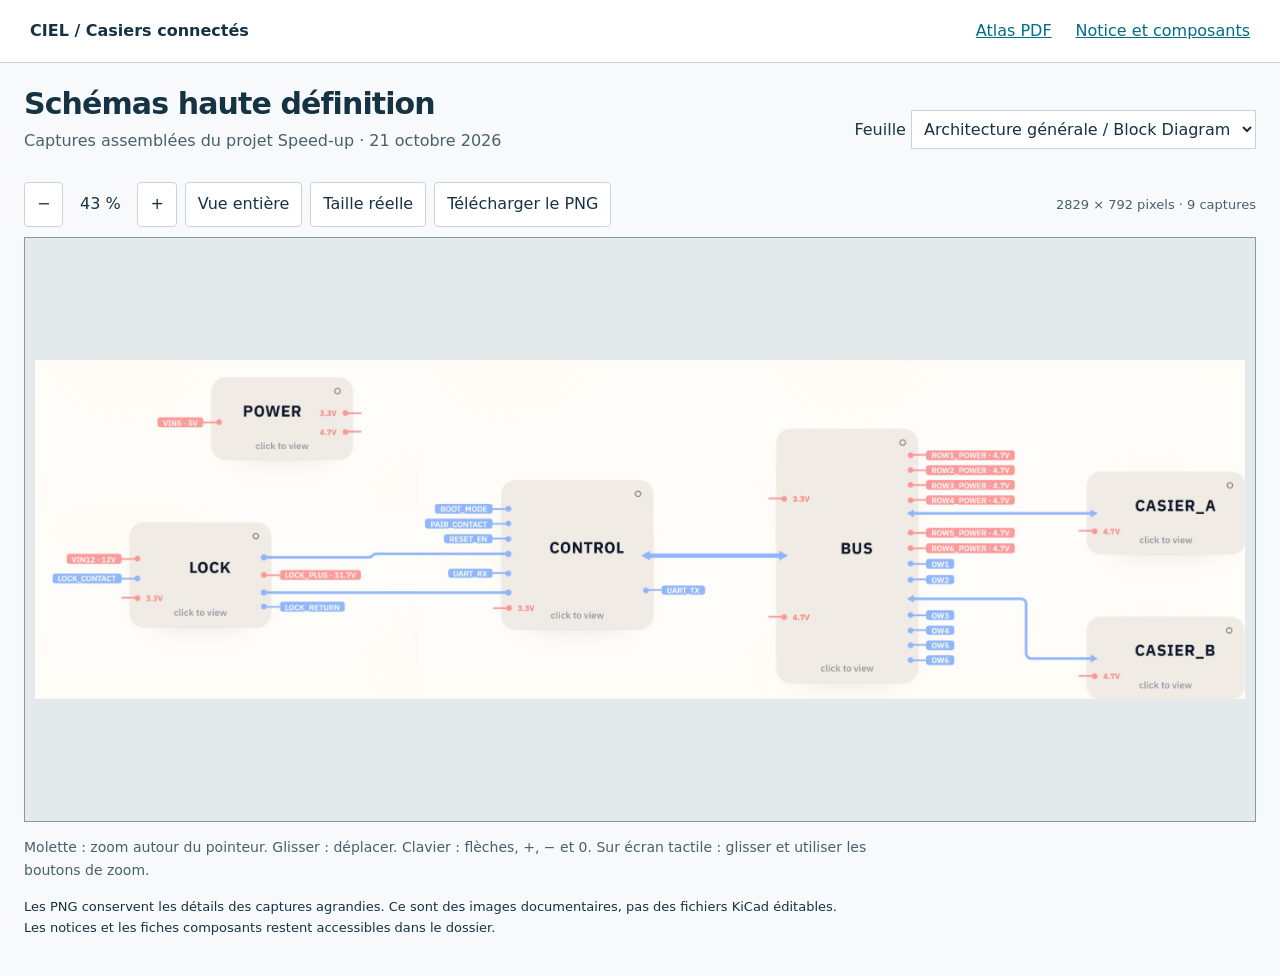
<file: haute-definition/index.html>
<!doctype html>
<html lang="fr">
<head><meta charset="utf-8"><meta name="viewport" content="width=device-width,initial-scale=1"><title>Schémas haute définition · Casiers CIEL</title><link rel="stylesheet" href="../style.css"><link rel="stylesheet" href="visionneuse.css"></head>
<body>
<header><a class="brand" href="../index.html">CIEL / Casiers connectés</a><a href="../pdf/Atlas-schemas-haute-definition.pdf">Atlas PDF</a><a id="module-link" href="../index.html">Notice et composants</a></header>
<main class="hd-main">
<div class="hd-heading"><div><h1>Schémas haute définition</h1><p>Captures assemblées du projet Speed-up · 21 octobre 2026</p></div><label>Feuille <select id="sheet" aria-label="Choisir une feuille"></select></label></div>
<div class="hd-toolbar" aria-label="Commandes du schéma"><button id="less" aria-label="Réduire le zoom">−</button><output id="zoom" aria-live="polite">Chargement…</output><button id="more" aria-label="Augmenter le zoom">+</button><button id="fit">Vue entière</button><button id="actual">Taille réelle</button><a id="download" download>Télécharger le PNG</a><span id="dimensions"></span></div>
<div id="viewport" class="hd-viewport" tabindex="0" role="region" aria-label="Schéma. Utiliser les flèches pour déplacer, plus et moins pour zoomer, zéro pour la vue entière."><img id="drawing" alt="" draggable="false"><p id="status" role="status">Chargement du schéma…</p></div>
<p class="hd-help">Molette : zoom autour du pointeur. Glisser : déplacer. Clavier : flèches, +, − et 0. Sur écran tactile : glisser et utiliser les boutons de zoom.</p>
<p class="hd-note">Les PNG conservent les détails des captures agrandies. Ce sont des images documentaires, pas des fichiers KiCad éditables. Les notices et les fiches composants restent accessibles dans le dossier.</p>
</main><script src="manifest.js"></script><script src="visionneuse.js"></script></body></html>
</file>
<file: style.css>
:root{--ink:#153343;--muted:#48616d;--line:#c8d4db;--accent:#006e83;--pale:#e9f4f6}*{box-sizing:border-box}body{margin:0;background:#f7f9fa;color:var(--ink);font:16px/1.65 system-ui,Segoe UI,sans-serif}a{color:var(--accent)}button,input{font:inherit}button,a,input{outline-offset:4px}header{display:flex;gap:24px;align-items:center;padding:18px 30px;border-bottom:1px solid var(--line);background:#fff}.brand{font-weight:750;color:var(--ink);text-decoration:none;margin-right:auto}header span{font-size:13px;color:var(--muted)}.layout{display:grid;grid-template-columns:265px minmax(0,1fr);max-width:1600px;margin:auto}aside{padding:26px 24px;position:sticky;top:0;height:100vh;overflow:auto;border-right:1px solid var(--line)}aside a{display:block;padding:7px 10px;text-decoration:none;border-radius:5px}aside a.active{background:var(--ink);color:white}.aside-label{font-weight:700;margin:0 0 12px}aside label{display:block;font-size:13px;margin-top:28px}input{width:100%;padding:10px;border:1px solid #839ba8;border-radius:4px;margin:8px 0 15px;background:white}small{font-size:12px;color:var(--muted)}main{padding:40px clamp(20px,4vw,65px);min-width:0}h1{font-size:clamp(28px,3.4vw,48px);letter-spacing:-.03em;line-height:1.15;margin:5px 0 22px}h2{font-size:25px;line-height:1.3;margin:38px 0 14px}h3{font-size:18px;margin:20px 0 6px}p{max-width:78ch}hr{border:0;border-top:1px solid var(--line);margin:22px 0}.lead{font-size:20px;color:var(--muted)}.notice{padding:16px 22px;background:var(--pale);border:1px solid #a9cbd1;border-radius:6px}.chain{display:flex;align-items:stretch;flex-wrap:wrap;gap:8px;margin:24px 0}.chain a{padding:13px 17px;background:white;border:1px solid var(--line);text-decoration:none;border-radius:5px}.chain a:hover{background:var(--pale)}.arrow{align-self:center;color:var(--muted)}.components{border-top:1px solid var(--line)}.component{display:grid;grid-template-columns:minmax(140px,25%) 1fr 25px;text-align:left;width:100%;border:0;border-bottom:1px solid var(--line);padding:16px 10px;gap:15px;background:transparent;color:var(--ink);cursor:pointer}.component:hover{background:var(--pale)}.component strong{font-size:14px}.component span{line-height:1.4}.component small{display:block}.capture{margin:25px 0;background:white;border:1px solid var(--line);padding:12px}.capture img{display:block;width:100%;height:auto}.capture figcaption{font-size:13px;padding:10px}.gallery{display:grid;grid-template-columns:repeat(auto-fit,minmax(280px,1fr));gap:14px}.gallery .capture{margin:0}details{border-bottom:1px solid var(--line);padding:15px 0}summary{cursor:pointer;font-weight:650}dialog{border:1px solid var(--line);border-radius:10px;padding:30px;max-width:690px;width:calc(100% - 32px);color:var(--ink)}dialog::backdrop{background:#102c3eb0}#close{float:right;border:1px solid var(--line);background:white;padding:7px 12px;cursor:pointer;border-radius:4px}.tag{font-size:13px;color:var(--muted)}.actions{display:flex;gap:15px;flex-wrap:wrap}.actions a{padding:10px 15px;border:1px solid var(--line);background:white;text-decoration:none;border-radius:4px}.empty{padding:30px;background:white}code{overflow-wrap:anywhere}footer{margin-top:45px;border-top:1px solid var(--line);padding-top:18px;font-size:12px;color:var(--muted)}@media(max-width:800px){header{flex-wrap:wrap;padding:15px}header span{display:none}.layout{display:block}aside{position:static;height:auto;border-right:0;border-bottom:1px solid var(--line);padding:15px}nav{display:flex;gap:4px;flex-wrap:wrap}aside small,aside hr{display:none}aside label{margin-top:12px}main{padding:28px 18px}.component{grid-template-columns:100px 1fr 18px}.gallery{grid-template-columns:1fr}}@media print{header,aside,#close{display:none}.layout{display:block}main{padding:0}details{display:block}.component{break-inside:avoid}dialog{position:static}a{color:inherit}}
</file>
<file: haute-definition/visionneuse.css>
.hd-main{max-width:1600px;margin:auto;padding:24px}.hd-heading{display:flex;align-items:center;justify-content:space-between;gap:20px;flex-wrap:wrap}.hd-heading h1{font-size:30px;margin:0}.hd-heading p{margin:6px 0 18px;color:var(--muted)}select{font:inherit;padding:8px;border:1px solid var(--line);background:white;color:var(--ink);max-width:100%}.hd-toolbar{display:flex;gap:8px;align-items:center;flex-wrap:wrap;margin:10px 0}.hd-toolbar button,.hd-toolbar a{background:#fff;color:var(--ink);border:1px solid var(--line);padding:8px 12px;border-radius:4px;cursor:pointer;text-decoration:none}.hd-toolbar button:hover,.hd-toolbar a:hover{background:var(--pale)}.hd-toolbar button:disabled{opacity:.45;cursor:default}.hd-toolbar output{min-width:58px;text-align:center}.hd-toolbar span{font-size:13px;color:var(--muted);margin-left:auto}.hd-viewport{position:relative;overflow:hidden;height:65vh;min-height:340px;border:1px solid #839ba8;background:#e4e9ec;touch-action:none;cursor:grab}.hd-viewport:active{cursor:grabbing}.hd-viewport img{position:absolute;top:0;left:0;max-width:none;transform-origin:0 0;user-select:none;visibility:hidden}.hd-viewport p{position:absolute;left:20px;top:10px;padding:10px;background:white;color:var(--ink)}.hd-help{font-size:14px;color:var(--muted);max-width:100ch}.hd-note{font-size:13px;max-width:100ch}@media(max-width:600px){.hd-main{padding:16px}.hd-heading h1{font-size:24px}.hd-viewport{height:60vh}.hd-toolbar span{width:100%;margin:0}header{gap:12px}.hd-heading label{display:block;width:100%}}
</file>
